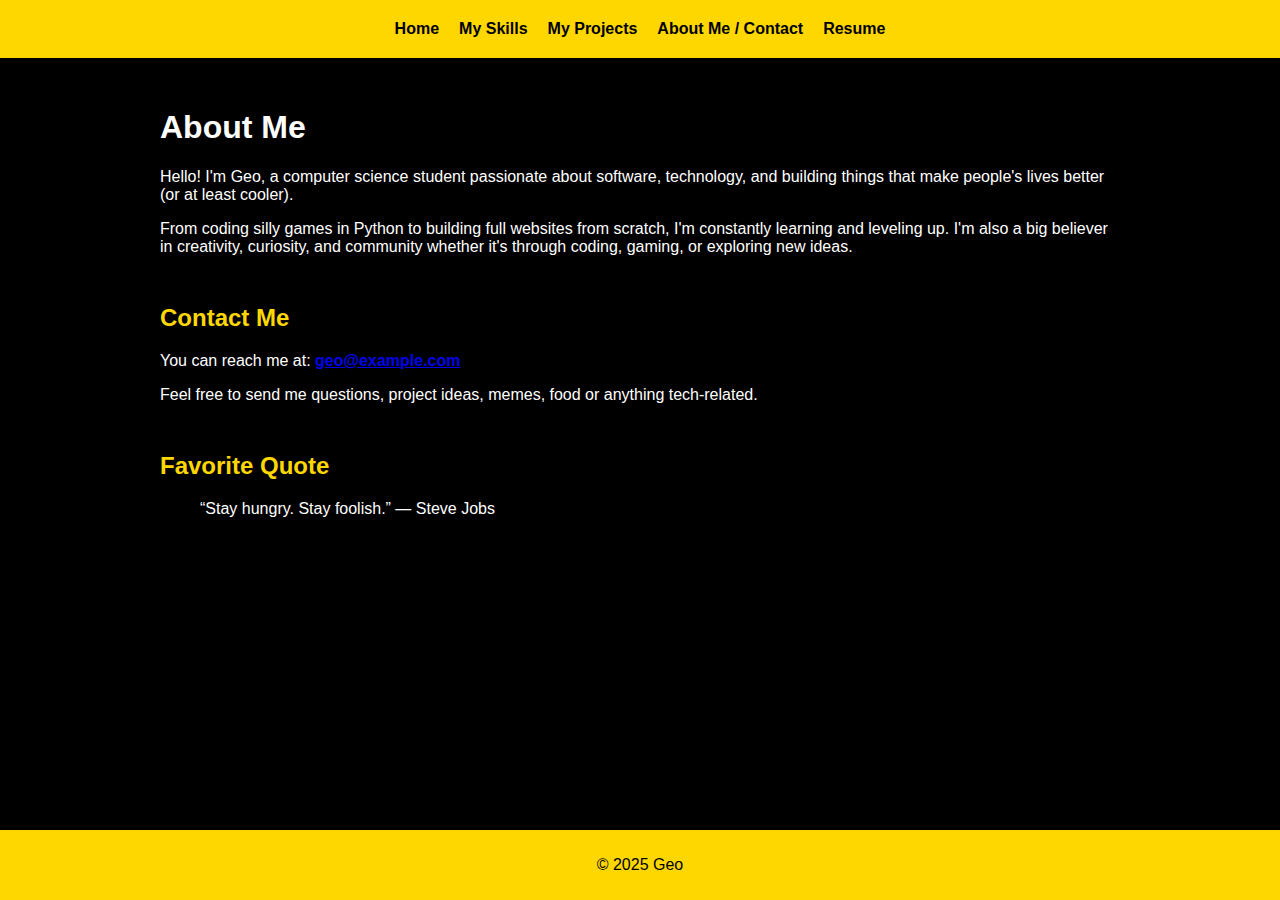
<file: contact.html>
<!DOCTYPE html>
<html lang="en">

<head>
    <meta charset="UTF-8">
    <title>About Me / Contact</title>
    <link rel="stylesheet" href="css/main.css">
</head>

<body>
    <header>
        <nav>
            <ul>
                <li><a href="index.html">Home</a></li>
                <li><a href="skills.html">My Skills</a></li>
                <li><a href="projects.html">My Projects</a></li>
                <li><a href="contact.html">About Me / Contact</a></li>
                <li><a href="resume.html">Resume</a></li>
            </ul>
        </nav>
    </header>

    <main>
        <section>
            <h1>About Me</h1>
            <p>Hello! I'm Geo, a computer science student passionate about software, technology, and building things
                that make people's lives better (or at least cooler).</p>
            <p>From coding silly games in Python to building full websites from scratch, I'm constantly learning and
                leveling up. I'm also a big believer in creativity, curiosity, and community whether it's through
                coding, gaming, or exploring new ideas.</p>
        </section>

        <section>
            <h2>Contact Me</h2>
            <p>You can reach me at: <strong><a href="mailto:geo@example.com">geo@example.com</a></strong></p>
            <p>Feel free to send me questions, project ideas, memes, food or anything tech-related.</p>
        </section>

        <section>
            <h2>Favorite Quote</h2>
            <blockquote>
                “Stay hungry. Stay foolish.” — Steve Jobs
            </blockquote>
        </section>
    </main>

    <footer>
        <p>© 2025 Geo</p>
    </footer>
</body>

</html>
</file>
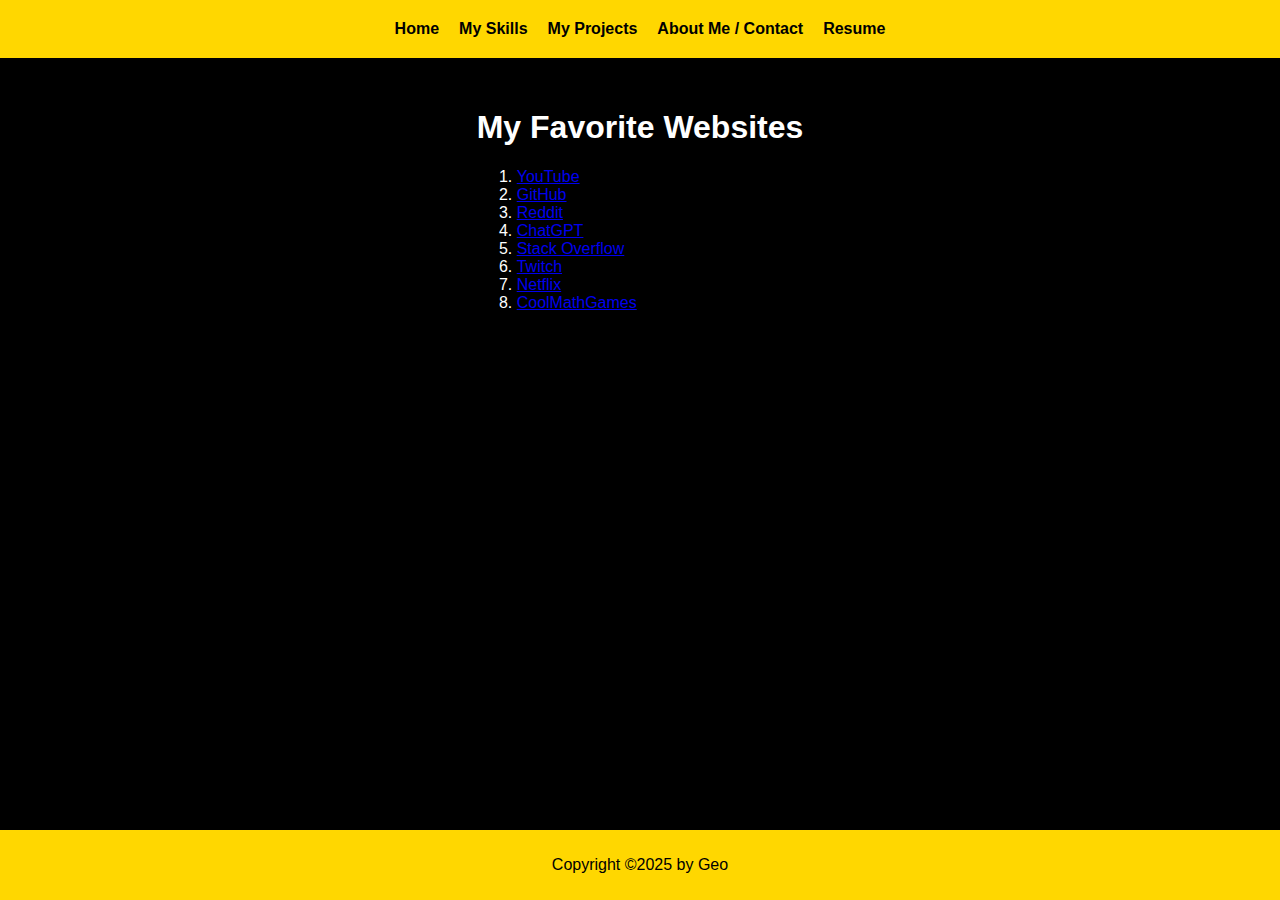
<file: favorites.html>
<!DOCTYPE html>
<html lang="en">

<head>
    <meta charset="UTF-8">
    <title>Favorite Sites - Geo</title>
    <link rel="stylesheet" href="css/main.css">
</head>

<body>
    <header>
        <nav>
            <ul>
                <li><a href="index.html">Home</a></li>
                <li><a href="skills.html">My Skills</a></li>
                <li><a href="projects.html">My Projects</a></li>
                <li><a href="contact.html">About Me / Contact</a></li>
                <li><a href="resume.html">Resume</a></li>
            </ul>
        </nav>

    </header>
    <main>
        <section>
            <h1>My Favorite Websites</h1>
            <ol>
                <li><a href="https://www.youtube.com" target="_blank">YouTube</a></li>
                <li><a href="https://www.github.com" target="_blank">GitHub</a></li>
                <li><a href="https://www.reddit.com" target="_blank">Reddit</a></li>
                <li><a href="https://chat.openai.com" target="_blank">ChatGPT</a></li>
                <li><a href="https://www.stackoverflow.com" target="_blank">Stack Overflow</a></li>
                <li><a href="https://www.twitch.tv" target="_blank">Twitch</a></li>
                <li><a href="https://www.netflix.com" target="_blank">Netflix</a></li>
                <li><a href="https://www.coolmathgames.com" target="_blank">CoolMathGames</a></li>
            </ol>
        </section>
    </main>
    <footer>
        <p>Copyright ©2025 by Geo</p>
    </footer>
</body>

</html>
</file>
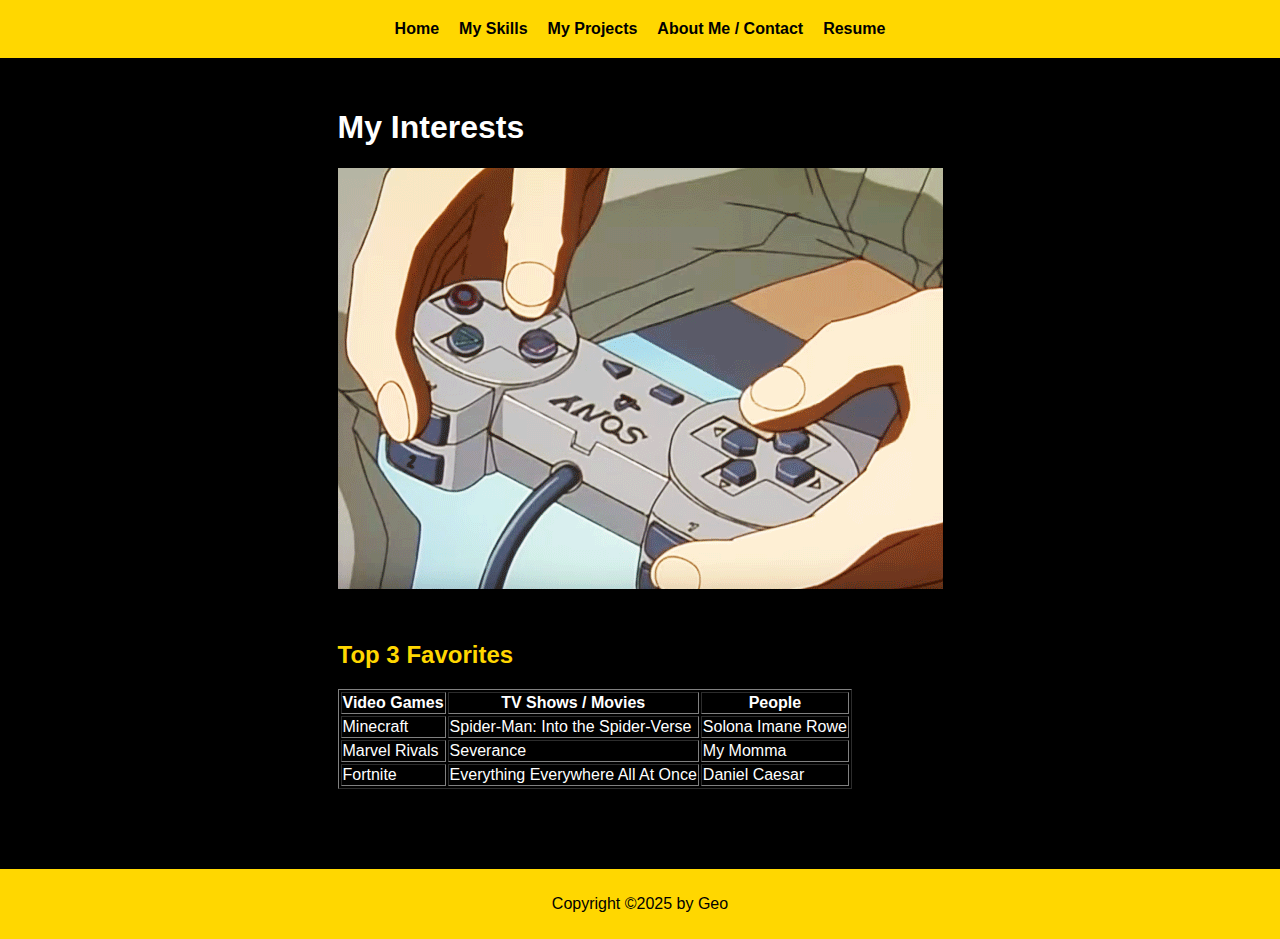
<file: interests.html>
<!DOCTYPE html>
<html lang="en">

<head>
    <meta charset="UTF-8">
    <title>Interests - Geo</title>
    <link rel="stylesheet" href="css/main.css">
</head>

<body>
    <header>
        <nav>
            <ul>
                <li><a href="index.html">Home</a></li>
                <li><a href="skills.html">My Skills</a></li>
                <li><a href="projects.html">My Projects</a></li>
                <li><a href="contact.html">About Me / Contact</a></li>
                <li><a href="resume.html">Resume</a></li>
            </ul>
        </nav>

    </header>
    <main>
        <section>
            <h1>My Interests</h1>
            <img src="images/interests.gif" alt="Programming GIF">
            <h2>Top 3 Favorites</h2>
            <table border="1">
                <thead>
                    <tr>
                        <th>Video Games</th>
                        <th>TV Shows / Movies</th>
                        <th>People</th>
                    </tr>
                </thead>
                <tbody>
                    <tr>
                        <td>Minecraft</td>
                        <td>Spider-Man: Into the Spider-Verse</td>
                        <td>Solona Imane Rowe</td>
                    </tr>
                    <tr>
                        <td>Marvel Rivals</td>
                        <td>Severance</td>
                        <td>My Momma</td>
                    </tr>
                    <tr>
                        <td>Fortnite</td>
                        <td>Everything Everywhere All At Once</td>
                        <td>Daniel Caesar</td>
                    </tr>
                </tbody>
            </table>
        </section>
    </main>
    <footer>
        <p>Copyright ©2025 by Geo</p>
    </footer>
</body>

</html>
</file>
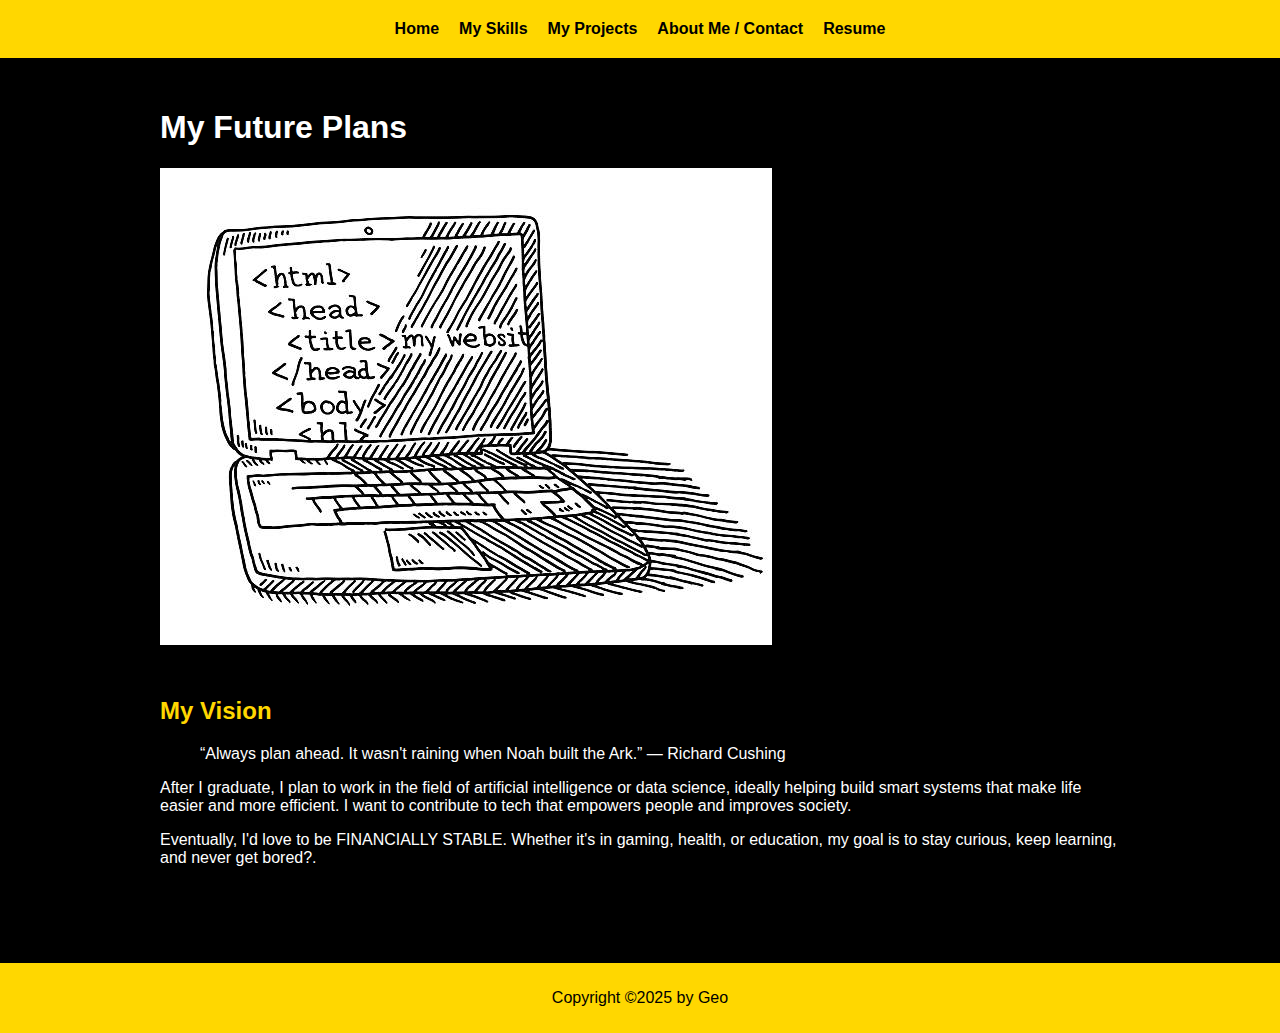
<file: plans.html>
<!DOCTYPE html>
<html lang="en">

<head>
    <meta charset="UTF-8">
    <title>Future Plans - Geo</title>
    <link rel="stylesheet" href="css/main.css">
</head>

<body>
    <header>
        <nav>
            <ul>
                <li><a href="index.html">Home</a></li>
                <li><a href="skills.html">My Skills</a></li>
                <li><a href="projects.html">My Projects</a></li>
                <li><a href="contact.html">About Me / Contact</a></li>
                <li><a href="resume.html">Resume</a></li>
            </ul>
        </nav>

    </header>
    <main>
        <section>
            <h1>My Future Plans</h1>
            <img src="images/future.jpg" alt="Futuristic Technology Image">
            <h2>My Vision</h2>
            <blockquote cite="https://www.projectmanager.com/blog/planning-quotes">
                “Always plan ahead. It wasn't raining when Noah built the Ark.” — Richard Cushing
            </blockquote>
            <p>After I graduate, I plan to work in the field of artificial intelligence or data science, ideally helping
                build smart systems that make life easier and more efficient. I want to contribute to tech that empowers
                people and improves society.</p>
            <p>Eventually, I'd love to be FINANCIALLY STABLE. Whether it's in gaming, health, or education, my goal is
                to stay curious, keep learning, and never get bored?.</p>
        </section>
    </main>
    <footer>
        <p>Copyright ©2025 by Geo</p>
    </footer>
</body>

</html>
</file>
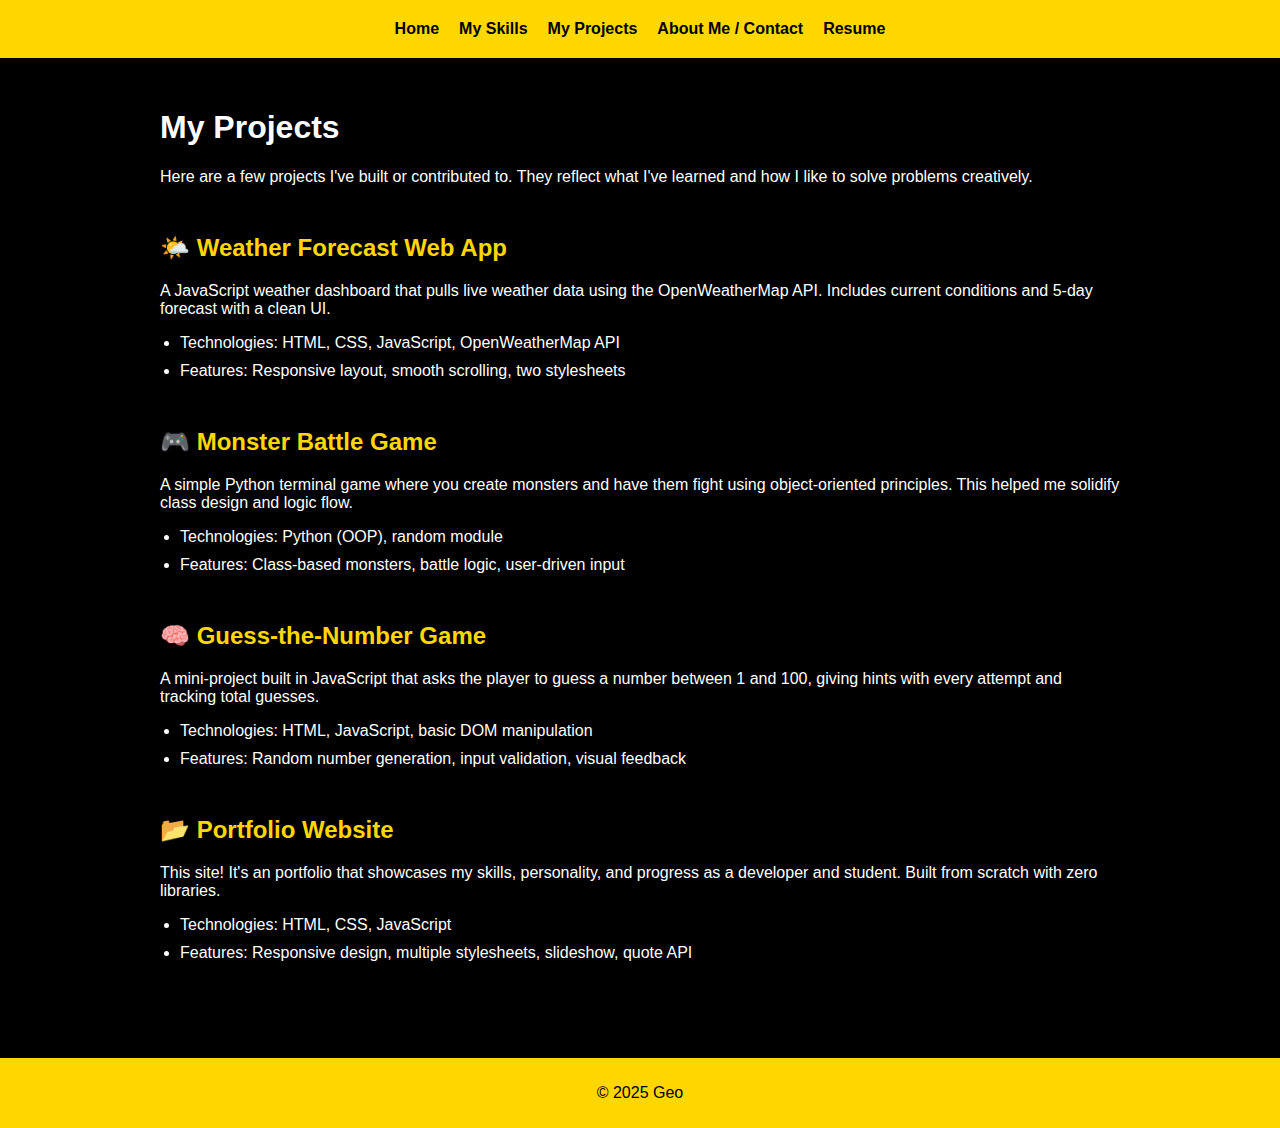
<file: projects.html>
<!DOCTYPE html>
<html lang="en">

<head>
    <meta charset="UTF-8">
    <title>My Projects</title>
    <link rel="stylesheet" href="css/main.css">
</head>

<body>
    <header>
        <nav>
            <ul>
                <li><a href="index.html">Home</a></li>
                <li><a href="skills.html">My Skills</a></li>
                <li><a href="projects.html">My Projects</a></li>
                <li><a href="contact.html">About Me / Contact</a></li>
                <li><a href="resume.html">Resume</a></li>
            </ul>
        </nav>
    </header>

    <main>
        <section>
            <h1>My Projects</h1>
            <p>Here are a few projects I've built or contributed to. They reflect what I've learned and how I like to
                solve problems creatively.</p>
        </section>

        <section>
            <h2>🌤️ Weather Forecast Web App</h2>
            <p>A JavaScript weather dashboard that pulls live weather data using the OpenWeatherMap API. Includes
                current conditions and 5-day forecast with a clean UI.</p>
            <ul>
                <li>Technologies: HTML, CSS, JavaScript, OpenWeatherMap API</li>
                <li>Features: Responsive layout, smooth scrolling, two stylesheets</li>
            </ul>
        </section>

        <section>
            <h2>🎮 Monster Battle Game</h2>
            <p>A simple Python terminal game where you create monsters and have them fight using object-oriented
                principles. This helped me solidify class design and logic flow.</p>
            <ul>
                <li>Technologies: Python (OOP), random module</li>
                <li>Features: Class-based monsters, battle logic, user-driven input</li>
            </ul>
        </section>

        <section>
            <h2>🧠 Guess-the-Number Game</h2>
            <p>A mini-project built in JavaScript that asks the player to guess a number between 1 and 100, giving hints
                with every attempt and tracking total guesses.</p>
            <ul>
                <li>Technologies: HTML, JavaScript, basic DOM manipulation</li>
                <li>Features: Random number generation, input validation, visual feedback</li>
            </ul>
        </section>

        <section>
            <h2>📂 Portfolio Website</h2>
            <p>This site! It's an  portfolio that showcases my skills, personality, and progress as a
                developer and student. Built from scratch with zero libraries.</p>
            <ul>
                <li>Technologies: HTML, CSS, JavaScript</li>
                <li>Features: Responsive design, multiple stylesheets, slideshow, quote API</li>
            </ul>
        </section>
    </main>

    <footer>
        <p>© 2025 Geo</p>
    </footer>
</body>

</html>
</file>
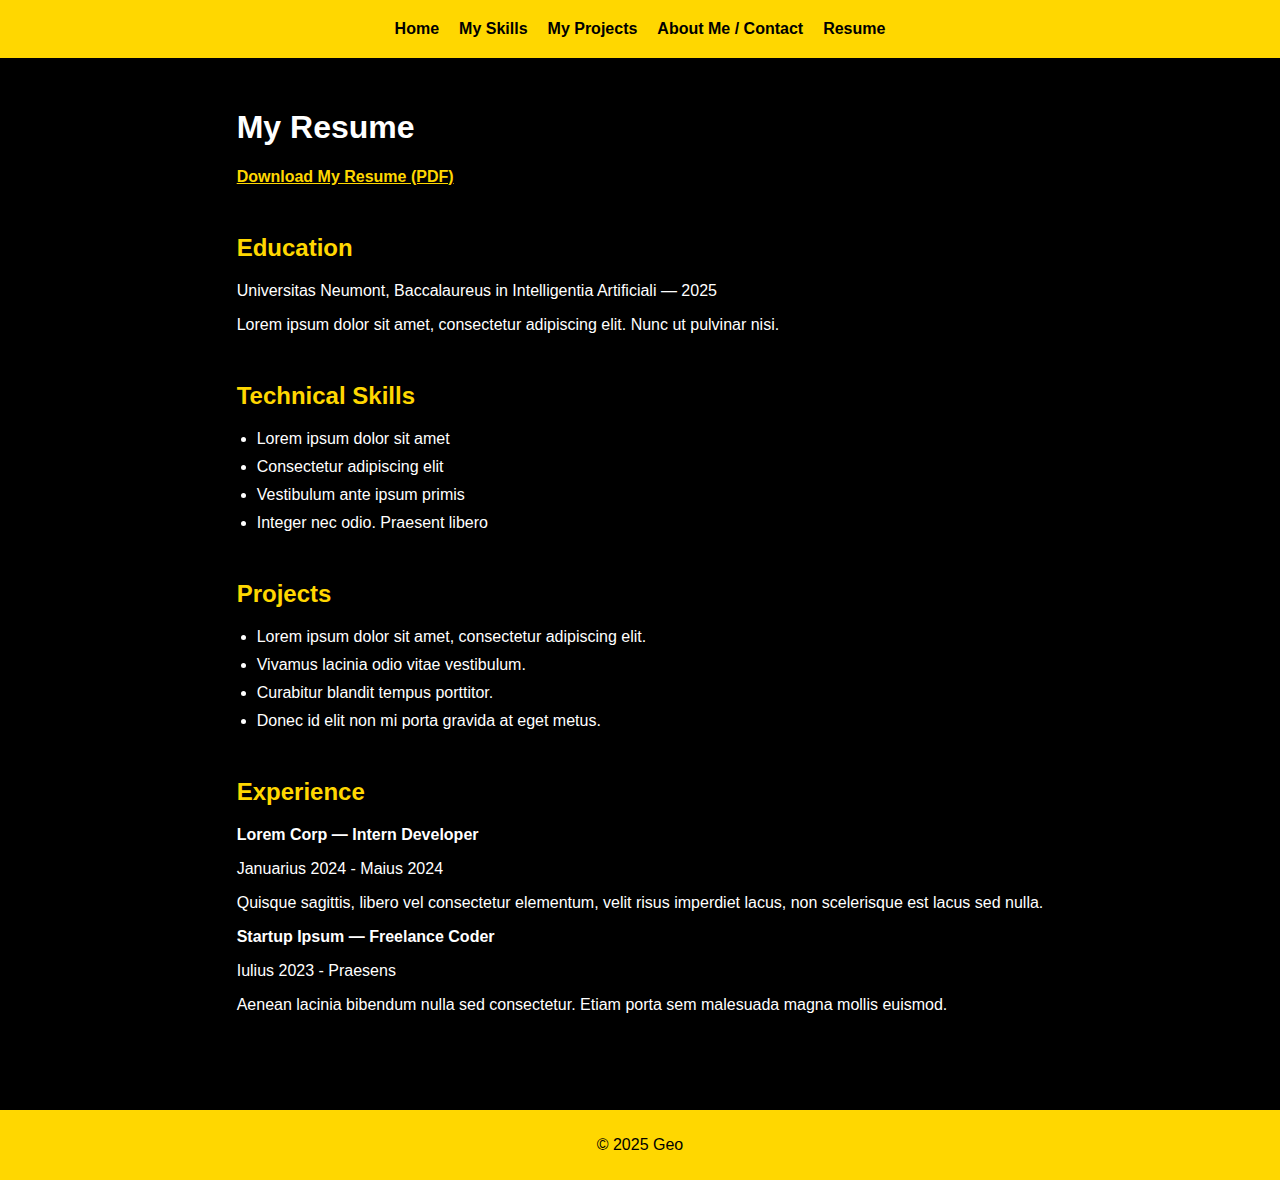
<file: resume.html>
<!DOCTYPE html>
<html lang="en">

<head>
    <meta charset="UTF-8">
    <title>Resume</title>
    <link rel="stylesheet" href="css/main.css">
</head>

<body>
    <header>
        <nav>
            <ul>
                <li><a href="index.html">Home</a></li>
                <li><a href="skills.html">My Skills</a></li>
                <li><a href="projects.html">My Projects</a></li>
                <li><a href="contact.html">About Me / Contact</a></li>
                <li><a href="resume.html">Resume</a></li>
            </ul>
        </nav>
    </header>
    <main>
        <section>
            <h1>My Resume</h1>

            <p><a href="files/resume.pdf" download style="color: #FFD700;">Download My Resume (PDF)</a></p>

            <h2>Education</h2>
            <p>Universitas Neumont, Baccalaureus in Intelligentia Artificiali — 2025</p>
            <p>Lorem ipsum dolor sit amet, consectetur adipiscing elit. Nunc ut pulvinar nisi.</p>

            <h2>Technical Skills</h2>
            <ul>
                <li>Lorem ipsum dolor sit amet</li>
                <li>Consectetur adipiscing elit</li>
                <li>Vestibulum ante ipsum primis</li>
                <li>Integer nec odio. Praesent libero</li>
            </ul>

            <h2>Projects</h2>
            <ul>
                <li>Lorem ipsum dolor sit amet, consectetur adipiscing elit.</li>
                <li>Vivamus lacinia odio vitae vestibulum.</li>
                <li>Curabitur blandit tempus porttitor.</li>
                <li>Donec id elit non mi porta gravida at eget metus.</li>
            </ul>

            <h2>Experience</h2>
            <p><strong>Lorem Corp — Intern Developer</strong></p>
            <p>Januarius 2024 - Maius 2024</p>
            <p>Quisque sagittis, libero vel consectetur elementum, velit risus imperdiet lacus, non scelerisque est
                lacus sed nulla.</p>

            <p><strong>Startup Ipsum — Freelance Coder</strong></p>
            <p>Iulius 2023 - Praesens</p>
            <p>Aenean lacinia bibendum nulla sed consectetur. Etiam porta sem malesuada magna mollis euismod.</p>
        </section>
    </main>
    <footer>
        <p>© 2025 Geo</p>
    </footer>
</body>

</html>
</file>
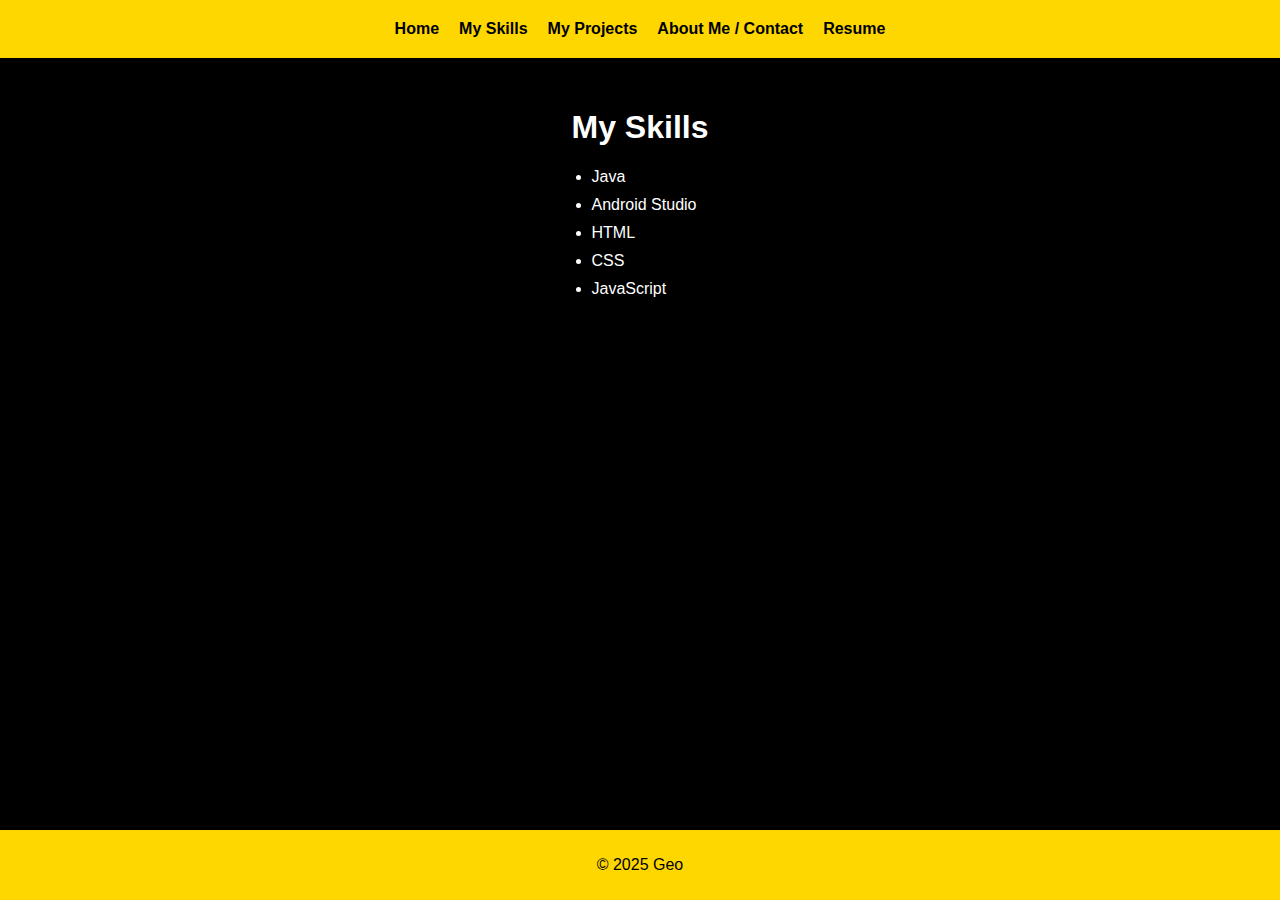
<file: skills.html>
<!DOCTYPE html>
<html lang="en">

<head>
    <meta charset="UTF-8">
    <title>My Skills</title>
    <link rel="stylesheet" href="css/main.css">
    <script defer src="js/script.js"></script>
</head>

<body>
    <header>
        <nav>
            <ul>
                <li><a href="index.html">Home</a></li>
                <li><a href="skills.html">My Skills</a></li>
                <li><a href="projects.html">My Projects</a></li>
                <li><a href="contact.html">About Me / Contact</a></li>
                <li><a href="resume.html">Resume</a></li>
            </ul>
        </nav>

    </header>
    <main>
        <section>
            <h1>My Skills</h1>
            <ul>
                <li>Java</li>
                <li>Android Studio</li>
                <li>HTML</li>
                <li>CSS</li>
                <li>JavaScript</li>
            </ul>
        </section>
    </main>
    <footer>
        <p>© 2025 Geo</p>
    </footer>
</body>

</html>
</file>
<file: css/main.css>
/* ===== BASE STYLES ===== */
html,
body {
    height: 100%;
    margin: 0;
    padding: 0;
    display: flex;
    flex-direction: column;
}

main {
    flex: 1;
}

body {
    margin: 0;
    font-family: 'Segoe UI', sans-serif;
    background-color: #000;
    color: #fff;
}

header {
    background-color: #FFD700;
    padding: 20px;
    text-align: center;
}

nav ul {
    list-style: none;
    margin: 0;
    padding: 0;
    display: flex;
    flex-wrap: wrap;
    justify-content: center;
    gap: 20px;
}

nav ul li a {
    color: black;
    font-weight: bold;
    text-decoration: none;
}

nav ul li a:hover {
    text-decoration: underline;
}

main {
    padding: 30px;
    max-width: 960px;
    margin: auto;
}

/* ===== HOMEPAGE STUFF ===== */
#quote-box {
    background: #1a1a1a;
    padding: 20px;
    border-radius: 10px;
    margin-bottom: 30px;
}

#quote-text {
    font-size: 1.1rem;
    line-height: 1.6;
}

#slideshow img {
    width: 100%;
    max-width: 600px;
    display: block;
    margin: 20px auto;
    border-radius: 10px;
}

/* ===== PORTRAIT IMAGE ===== */
img[src*="portrait.jpg"] {
    max-width: 250px;
    display: block;
    margin: 20px auto;
    border-radius: 50%;
    border: 4px solid #FFD700;
}

/* ===== RESUME SECTION ===== */
section h2 {
    margin-top: 2em;
    color: #FFD700;
}

section ul {
    padding-left: 20px;
}

section ul li {
    margin-bottom: 10px;
}

a[href$=".pdf"] {
    font-weight: bold;
    text-decoration: underline;
    color: #FFD700;
}

/* ===== FOOTER ===== */
footer {
    background-color: #FFD700;
    color: black;
    text-align: center;
    padding: 10px;
    margin-top: 50px;
}
</file>
